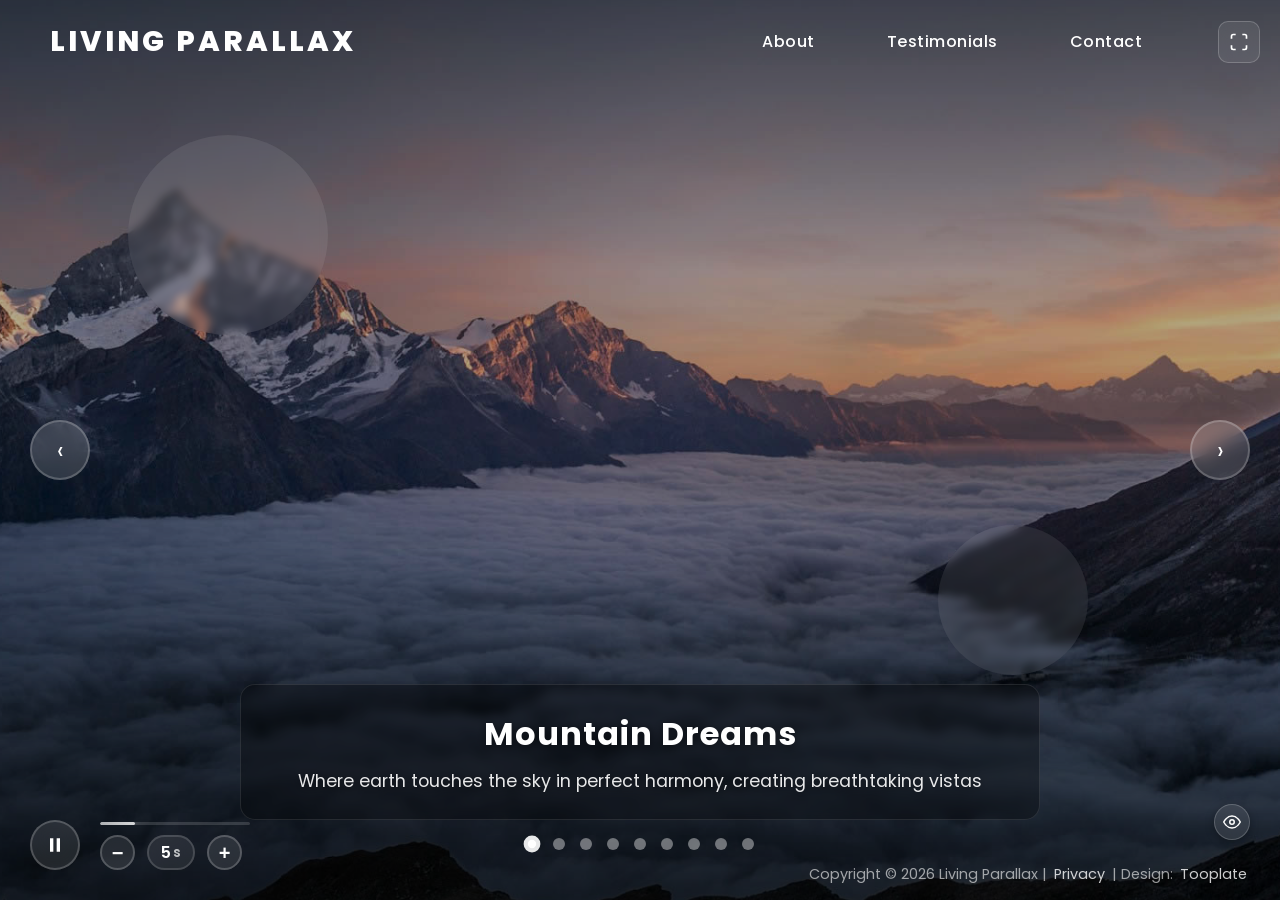
<file: index.html>
<!DOCTYPE html>
<html lang="en">
<head>
    <meta charset="UTF-8">
    <meta name="viewport" content="width=device-width, initial-scale=1.0">
    <title>Living Parallax | Interactive Gallery</title>
    <link rel="preconnect" href="https://fonts.googleapis.com">
    <link rel="preconnect" href="https://fonts.gstatic.com" crossorigin>
    <link href="https://fonts.googleapis.com/css2?family=Poppins:wght@300;400;500;600;700;800;900&display=swap" rel="stylesheet">
    <link rel="stylesheet" href="tooplate-living-parallax.css">
<!--

Tooplate 2150 Living Parallax

https://www.tooplate.com/view/2150-living-parallax

Free HTML CSS Template

-->
</head>
<body>
    <!-- UI Toggle Button - Always Visible -->
    <button class="ui-toggle-btn" id="uiToggleBtn" aria-label="Toggle UI Visibility">
        <svg viewBox="0 0 24 24" id="eyeIcon">
            <path d="M1 12s4-8 11-8 11 8 11 8-4 8-11 8-11-8-11-8z"/>
            <circle cx="12" cy="12" r="3"/>
        </svg>
    </button>

    <!-- Header -->
    <header class="ui-element">
        <div class="logo">LIVING PARALLAX</div>
        <nav id="mainNav">
            <a onclick="openOverlay('about')">About</a>
            <a onclick="openOverlay('testimonials')">Testimonials</a>
            <a onclick="openOverlay('contact')">Contact</a>
            <button class="fullscreen-btn" id="fullscreenBtn" aria-label="Toggle Fullscreen">
                <svg viewBox="0 0 24 24">
                    <path d="M8 3H5a2 2 0 0 0-2 2v3m18 0V5a2 2 0 0 0-2-2h-3m0 18h3a2 2 0 0 0 2-2v-3M3 16v3a2 2 0 0 0 2 2h3"/>
                </svg>
            </button>
        </nav>
        <div class="menu-toggle" id="menuToggle">
            <span></span>
            <span></span>
            <span></span>
        </div>
    </header>

    <!-- Slider -->
    <div class="slider-wrapper">
        <div class="slider-container" id="slider">
            <!-- Slide 1 -->
            <div class="slide active" data-index="0">
                <div class="parallax-layer background-layer">
                    <img src="images/mountain-dreams.jpg" alt="Mountains">
                </div>
                <div class="image-info ui-element">
                    <h2>Mountain Dreams</h2>
                    <p>Where earth touches the sky in perfect harmony, creating breathtaking vistas</p>
                </div>
            </div>

            <!-- Slide 2 -->
            <div class="slide" data-index="1">
                <div class="parallax-layer background-layer">
                    <img src="images/forest-whispers.jpg" alt="Forest">
                </div>
                <div class="image-info ui-element">
                    <h2>Forest Whispers</h2>
                    <p>Nature's secrets hidden in emerald depths, where tranquility meets adventure</p>
                </div>
            </div>

            <!-- Slide 3 -->
            <div class="slide" data-index="2">
                <div class="parallax-layer background-layer">
                    <img src="images/ocean-serenity.jpg" alt="Ocean">
                </div>
                <div class="image-info ui-element">
                    <h2>Ocean Serenity</h2>
                    <p>Endless horizons where waves meet wonder, painting the perfect escape</p>
                </div>
            </div>

            <!-- Slide 4 -->
            <div class="slide" data-index="3">
                <div class="parallax-layer background-layer">
                    <img src="images/golden-hour.jpg" alt="Sunset">
                </div>
                <div class="image-info ui-element">
                    <h2>Golden Hour</h2>
                    <p>When the world glows with magical light, transforming every moment</p>
                </div>
            </div>

            <!-- Slide 5 -->
            <div class="slide" data-index="4">
                <div class="parallax-layer background-layer">
                    <img src="images/spring-bloom.jpg" alt="Flowers">
                </div>
                <div class="image-info ui-element">
                    <h2>Spring Bloom</h2>
                    <p>Life awakens in vibrant colors, celebrating nature's renewal</p>
                </div>
            </div>

            <!-- Slide 6 -->
            <div class="slide" data-index="5">
                <div class="parallax-layer background-layer">
                    <img src="images/desert-vastness.jpg" alt="Desert">
                </div>
                <div class="image-info ui-element">
                    <h2>Desert Vastness</h2>
                    <p>Endless dunes sculpted by wind and time, a landscape of pure beauty</p>
                </div>
            </div>

            <!-- Slide 7 -->
            <div class="slide" data-index="6">
                <div class="parallax-layer background-layer">
                    <img src="images/waterfall-majesty.jpg" alt="Waterfall">
                </div>
                <div class="image-info ui-element">
                    <h2>Waterfall Majesty</h2>
                    <p>Cascading power and grace, where water carves its eternal path</p>
                </div>
            </div>

            <!-- Slide 8 -->
            <div class="slide" data-index="7">
                <div class="parallax-layer background-layer">
                    <img src="images/wild-encounters.jpg" alt="Wildlife">
                </div>
                <div class="image-info ui-element">
                    <h2>Wild Encounters</h2>
                    <p>Nature's inhabitants in their pristine habitat, untamed and free</p>
                </div>
            </div>

            <!-- Slide 9 -->
            <div class="slide" data-index="8">
                <div class="parallax-layer background-layer">
                    <img src="images/summit-glory.jpg" alt="Mountain Peak">
                </div>
                <div class="image-info ui-element">
                    <h2>Summit Glory</h2>
                    <p>Standing above the clouds, where adventure meets achievement</p>
                </div>
            </div>

            <!-- Navigation -->
            <div class="nav-arrow prev ui-element">‹</div>
            <div class="nav-arrow next ui-element">›</div>

            <!-- Dots -->
            <div class="dots-container ui-element">
                <span class="dot active" data-slide="0"></span>
                <span class="dot" data-slide="1"></span>
                <span class="dot" data-slide="2"></span>
                <span class="dot" data-slide="3"></span>
                <span class="dot" data-slide="4"></span>
                <span class="dot" data-slide="5"></span>
                <span class="dot" data-slide="6"></span>
                <span class="dot" data-slide="7"></span>
                <span class="dot" data-slide="8"></span>
            </div>
        </div>
    </div>

    <!-- Global Parallax Shapes -->
    <div class="parallax-shape shape-1 ui-element"></div>
    <div class="parallax-shape shape-2 ui-element"></div>

    <!-- Play/Pause Button -->
    <button class="play-pause-btn ui-element" id="playPauseBtn" aria-label="Play/Pause Slideshow">
        <svg viewBox="0 0 24 24">
            <path d="M6 4h4v16H6V4zm8 0h4v16h-4V4z"/>
        </svg>
    </button>

    <!-- Progress Bar -->
    <div class="progress-bar-container ui-element">
        <div class="progress-bar" id="progressBar"></div>
    </div>

    <!-- Duration Controls -->
    <div class="duration-controls ui-element">
        <button class="duration-btn" id="decreaseDuration" aria-label="Decrease Duration">−</button>
        <div class="duration-display" id="durationDisplay">5<span>s</span></div>
        <button class="duration-btn" id="increaseDuration" aria-label="Increase Duration">+</button>
    </div>

    <!-- About Overlay -->
    <div class="overlay" id="aboutOverlay">
        <div class="overlay-content">
            <button class="close-btn" onclick="closeOverlay('about')">×</button>
            <h2>About Us</h2>
            <p>Welcome to Living Parallax, where visual storytelling meets cutting-edge design. We believe in the power of images to inspire, captivate, and transport viewers to extraordinary places.</p>
            <p>Our mission is to showcase the world's most breathtaking landscapes and moments through an immersive, interactive experience. Each image is carefully curated to evoke emotion and wonder, utilizing parallax scrolling technology to create depth and movement that brings photography to life.</p>
            <p>Every scroll reveals new perspectives, every movement adds dimension, and every image tells a story waiting to be discovered.</p>
            <p>Take control of your time with <a href="https://timermo.com" rel="nofollow" target="_blank">TimerMo</a> today. Bring your designs to life with <a href="https://www.vectorsticker.com" rel="nofollow" target="_blank">VectorSticker</a> resources.</p>
            <p>Living Parallax is a free HTML template designed by <a href="https://www.tooplate.com" target="_blank" rel="nofollow noopener">Tooplate</a> for creating stunning fullscreen image galleries.</p>
            <p>UI toggle button to hide/show all interface elements for distraction-free viewing</p>
            <p>Keyboard navigation (Arrow keys for slides, H key for UI toggle)</p>
            <p>Auto-play controls with play/pause functionality</p>
            <p>Smooth overlay panels for About, Testimonials, and Contact sections</p>
            <p>Beautiful stock photography provided by <a href="https://unsplash.com" target="_blank" rel="nofollow noopener">Unsplash</a>, enhanced with interactive parallax effects and customizable slideshow timing.</p>
            <img src="images/about-mountain.jpg" alt="Mountain landscape" class="overlay-image">
        </div>
    </div>

    <!-- Testimonials Overlay -->
    <div class="overlay" id="testimonialsOverlay">
        <div class="overlay-content">
            <button class="close-btn" onclick="closeOverlay('testimonials')">×</button>
            <h2>Testimonials</h2>
            
            <div class="testimonial-card">
                <p>"This gallery is absolutely stunning! The parallax effect adds such an immersive quality to the images. I found myself scrolling through multiple times just to experience the smooth transitions and beautiful photography."</p>
                <p class="author">Sarah Mitchell, Photography Enthusiast</p>
            </div>

            <div class="testimonial-card">
                <p>"As a web designer, I'm always looking for inspiration. This gallery perfectly balances aesthetics with functionality. The responsive design works flawlessly on all my devices, and the user experience is simply outstanding."</p>
                <p class="author">James Rodriguez, Web Designer</p>
            </div>

            <div class="testimonial-card">
                <p>"I've seen many photo galleries online, but none compare to this one. The attention to detail, the smooth animations, and the curated selection of images make this a truly memorable experience. Highly recommended!"</p>
                <p class="author">Emily Chen, Creative Director</p>
            </div>

            <div class="testimonial-card">
                <p>"The combination of stunning visuals and innovative technology creates something truly special. Each image feels alive with the parallax movement. It's like stepping into the photographs themselves."</p>
                <p class="author">Michael Thompson, Nature Photographer</p>
            </div>
        </div>
    </div>

    <!-- Contact Overlay -->
    <div class="overlay" id="contactOverlay">
        <div class="overlay-content">
            <button class="close-btn" onclick="closeOverlay('contact')">×</button>
            <h2>Contact Us</h2>
            <p>Have a question or want to collaborate? We'd love to hear from you. Fill out the form below and we'll get back to you as soon as possible.</p>
            
            <form class="contact-form" onsubmit="handleSubmit(event)">
                <label>Name</label>
                <input type="text" name="name" placeholder="Your name" required>
                
                <label>Email</label>
                <input type="email" name="email" placeholder="your.email@example.com" required>
                
                <label>Subject</label>
                <input type="text" name="subject" placeholder="What's this about?" required>
                
                <label>Message</label>
                <textarea name="message" placeholder="Tell us more..." required></textarea>
                
                <button type="submit" class="submit-btn">Send Message</button>
            </form>
            
            <div class="contact-address">
                <h3>Visit Us</h3>
                <p>123 Gallery Street, Art District<br>
                San Francisco, CA 94102<br>
                United States<br>
                <a href="tel:+14155551234">+1 (415) 555-1234</a> | <a href="mailto:hello@livingparallax.com">hello@livingparallax.com</a></p>
            </div>
            
            <div class="map-container">
                <iframe 
                    src="https://www.google.com/maps/embed?pb=!1m18!1m12!1m3!1d3153.019720565487!2d-122.41941548468169!3d37.77492997975916!2m3!1f0!2f0!3f0!3m2!1i1024!2i768!4f13.1!3m3!1m2!1s0x8085809c6c8f4459%3A0xb10ed6d9b5050fa5!2sTwitter%20HQ!5e0!3m2!1sen!2sus!4v1635959045789!5m2!1sen!2sus" 
                    width="100%" 
                    height="400" 
                    style="border:0; border-radius: 12px; opacity: 0.9;" 
                    allowfullscreen="" 
                    loading="lazy" 
                    referrerpolicy="no-referrer-when-downgrade"
                    class="overlay-map">
                </iframe>
            </div>
        </div>
    </div>

    <!-- Privacy Overlay -->
    <div class="overlay" id="privacyOverlay">
        <div class="overlay-content">
            <button class="close-btn" onclick="closeOverlay('privacy')">×</button>
            <h2>Privacy Policy</h2>
            <p>At Parallax Gallery, we are committed to protecting your privacy and ensuring the security of your personal information. This Privacy Policy outlines how we collect, use, and safeguard your data when you visit our website.</p>
            
            <p><strong>Information We Collect:</strong> We may collect personal information such as your name, email address, and any other details you provide when contacting us through our website forms. We also collect non-personal information such as browser type, IP address, and pages visited for analytics purposes.</p>
            
            <p><strong>How We Use Your Information:</strong> The information we collect is used to respond to your inquiries, improve our website experience, and send occasional updates about our gallery (only if you've opted in). We never sell, trade, or rent your personal information to third parties.</p>
            
            <p><strong>Data Security:</strong> We implement industry-standard security measures to protect your personal information from unauthorized access, disclosure, or misuse. All form submissions are transmitted securely.</p>
            
            <p><strong>Cookies:</strong> Our website may use cookies to enhance user experience and track website analytics. You can disable cookies in your browser settings, though this may affect certain website functionalities.</p>
            
            <p><strong>Third-Party Services:</strong> We use Unsplash for image hosting, which may have its own privacy policies. We recommend reviewing their terms if you have concerns about image content.</p>
            
            <p><strong>Your Rights:</strong> You have the right to access, correct, or delete any personal information we hold about you. To exercise these rights, please contact us through our contact form.</p>
            
            <p><strong>Changes to This Policy:</strong> We may update this Privacy Policy from time to time. Any changes will be posted on this page with an updated revision date.</p>
            
            <p>If you have any questions about this Privacy Policy, please don't hesitate to contact us.</p>
        </div>
    </div>

    <!-- Footer -->
    <footer class="ui-element">
        <p>Copyright © 2026 Living Parallax | <a href="#" onclick="openOverlay('privacy'); return false;">Privacy</a> | Design: <a href="https://www.tooplate.com" target="_blank">Tooplate</a></p>
    </footer>
<script src="tooplate-living-scripts.js"></script>
</body>
</html>
</file>
<file: tooplate-living-parallax.css>
@charset "utf-8";
/* CSS Document 

Tooplate 2150 Living Parallax

https://www.tooplate.com/view/2150-living-parallax

*/

* {
	margin: 0;
	padding: 0;
	box-sizing: border-box;
}

/* CSS Variables */
:root {
	--slide-transition-duration: 0.3s;
}

body {
	font-family: 'Poppins', sans-serif;
	background: #000;
	overflow-x: hidden;
}

/* Header Styles */
header {
	position: fixed;
	top: 0;
	left: 0;
	width: 100%;
	z-index: 1000;
	background: rgba(0, 0, 0, 0);
	padding: 20px 20px 20px 50px;
	display: flex;
	justify-content: space-between;
	align-items: center;
	transition: all 0.3s ease;
}

.logo {
	font-size: 1.8rem;
	font-weight: 800;
	color: #fff;
	letter-spacing: 3px;
	text-transform: uppercase;
	transition: all 0.3s ease;
	user-select: none;
}

/* UI Toggle Button - Always Visible */
.ui-toggle-btn {
	position: fixed;
	bottom: 60px;
	/* Just above Tooplate attribution */
	right: 30px;
	width: 36px;
	height: 36px;
	background: rgba(255, 255, 255, 0.1);
	backdrop-filter: blur(10px);
	border: 1.5px solid rgba(255, 255, 255, 0.2);
	border-radius: 50%;
	cursor: pointer;
	display: flex;
	justify-content: center;
	align-items: center;
	transition: all 0.3s ease;
	z-index: 10001;
	/* Higher than header */
	box-shadow: 0 2px 10px rgba(0, 0, 0, 0.3);
}

.ui-toggle-btn:hover {
	background: rgba(255, 255, 255, 0.2);
	border-color: rgba(255, 255, 255, 0.3);
	transform: scale(1.1);
}

.ui-toggle-btn svg {
	width: 18px;
	height: 18px;
	stroke: #fff;
	stroke-width: 2;
	fill: none;
	transition: all 0.3s ease;
}

.ui-toggle-btn.ui-hidden {
	animation: pulse 2s infinite;
}

.ui-toggle-btn.ui-hidden svg {
	opacity: 0.5;
}

@keyframes pulse {

	0%,
	100% {
		transform: scale(1);
		box-shadow: 0 2px 10px rgba(0, 0, 0, 0.3);
	}

	50% {
		transform: scale(1.05);
		box-shadow: 0 2px 15px rgba(255, 255, 255, 0.2);
	}
}

/* Animation for UI toggle */
.ui-element {
	transition: opacity 0.3s ease, transform 0.3s ease;
}

.ui-element.hidden {
	opacity: 0;
	transform: translateY(-10px);
	pointer-events: none;
}

nav {
	display: flex;
	gap: 40px;
	align-items: center;
}

nav a {
	color: #fff;
	text-decoration: none;
	font-size: 1rem;
	font-weight: 500;
	position: relative;
	cursor: pointer;
	transition: all 0.3s ease;
	letter-spacing: 0.5px;
	padding: 8px 16px;
	border-radius: 8px;
}

nav a::before {
	content: '';
	position: absolute;
	top: 0;
	left: 0;
	width: 100%;
	height: 100%;
	background: rgba(255, 255, 255, 0.1);
	border-radius: 8px;
	transform: scale(0);
	transition: transform 0.3s ease;
	z-index: -1;
}

nav a:hover {
	color: #fff;
}

nav a:hover::before {
	transform: scale(1);
}

nav a::after {
	display: none;
}

/* Fullscreen Button */
.fullscreen-btn {
	width: 42px;
	height: 42px;
	background: rgba(255, 255, 255, 0.08);
	backdrop-filter: blur(10px);
	border: 1.5px solid rgba(255, 255, 255, 0.2);
	border-radius: 10px;
	cursor: pointer;
	display: flex;
	justify-content: center;
	align-items: center;
	transition: all 0.3s ease;
	margin-left: 20px;
	position: relative;
	flex-shrink: 0;
}

.fullscreen-btn:hover {
	background: rgba(255, 255, 255, 0.15);
	border-color: rgba(255, 255, 255, 0.4);
	transform: scale(1.08);
}

.fullscreen-btn svg {
	width: 20px;
	height: 20px;
	stroke: #fff;
	stroke-width: 2;
	fill: none;
	transition: transform 0.3s ease;
}

.fullscreen-btn.active {
	background: rgba(255, 255, 255, 0.2);
	border-color: rgba(255, 255, 255, 0.5);
}

.fullscreen-btn.active svg {
	transform: scale(0.85);
}

/* Play/Pause Button */
.play-pause-btn {
	position: fixed;
	bottom: 30px;
	left: 30px;
	width: 50px;
	height: 50px;
	background: rgba(255, 255, 255, 0.1);
	backdrop-filter: blur(10px);
	border: 2px solid rgba(255, 255, 255, 0.2);
	border-radius: 50%;
	cursor: pointer;
	z-index: 100;
	display: flex;
	justify-content: center;
	align-items: center;
	transition: all 0.3s ease;
}

.play-pause-btn:hover {
	background: rgba(255, 255, 255, 0.2);
	border-color: rgba(255, 255, 255, 0.3);
	transform: scale(1.08);
}

.play-pause-btn svg {
	width: 20px;
	height: 20px;
	fill: #fff;
	transition: all 0.3s ease;
}

.play-pause-btn.paused svg {
	transform: translateX(2px);
}

/* Progress Bar */
.progress-bar-container {
	position: fixed;
	bottom: 75px;
	left: 100px;
	width: 150px;
	height: 3px;
	background: rgba(255, 255, 255, 0.15);
	border-radius: 3px;
	overflow: hidden;
	z-index: 100;
	transition: opacity 0.3s ease;
}

.progress-bar {
	height: 100%;
	width: 0%;
	background: linear-gradient(90deg, rgba(255, 255, 255, 0.6), rgba(255, 255, 255, 0.8));
	border-radius: 3px;
	transition: width 0.1s linear;
	box-shadow: 0 0 10px rgba(255, 255, 255, 0.3);
}

.progress-bar.active {
	animation: none;
}

/* Duration Controls */
.duration-controls {
	position: fixed;
	bottom: 30px;
	left: 100px;
	display: flex;
	align-items: center;
	gap: 12px;
	z-index: 100;
}

.duration-btn {
	width: 35px;
	height: 35px;
	background: rgba(255, 255, 255, 0.1);
	backdrop-filter: blur(10px);
	border: 2px solid rgba(255, 255, 255, 0.2);
	border-radius: 50%;
	cursor: pointer;
	display: flex;
	justify-content: center;
	align-items: center;
	transition: all 0.3s ease;
	color: #fff;
	font-size: 20px;
	font-weight: 600;
	line-height: 1;
	user-select: none;
}

.duration-btn:hover {
	background: rgba(255, 255, 255, 0.2);
	border-color: rgba(255, 255, 255, 0.3);
	transform: scale(1.08);
}

.duration-btn:active {
	transform: scale(0.95);
}

.duration-display {
	min-width: 45px;
	height: 35px;
	background: rgba(255, 255, 255, 0.08);
	backdrop-filter: blur(10px);
	border: 2px solid rgba(255, 255, 255, 0.15);
	border-radius: 18px;
	display: flex;
	justify-content: center;
	align-items: center;
	color: #fff;
	font-size: 16px;
	font-weight: 600;
	padding: 0 12px;
	font-family: 'Poppins', sans-serif;
	user-select: none;
}

.duration-display span {
	font-size: 14px;
	opacity: 0.7;
	margin-left: 2px;
}

/* UI Elements Fade */
.ui-element {
	transition: opacity 0.5s ease, visibility 0.5s ease;
}

.ui-element.hidden {
	opacity: 0 !important;
	visibility: hidden;
}

/* Override animation when hidden */
.image-info.ui-element.hidden {
	animation: none !important;
}

/* Mobile Menu Toggle */
.menu-toggle {
	display: none;
	flex-direction: column;
	gap: 6px;
	cursor: pointer;
}

.menu-toggle span {
	width: 30px;
	height: 3px;
	background: #fff;
	transition: all 0.3s ease;
}

.menu-toggle.active span:nth-child(1) {
	transform: rotate(45deg) translate(8px, 8px);
}

.menu-toggle.active span:nth-child(2) {
	opacity: 0;
}

.menu-toggle.active span:nth-child(3) {
	transform: rotate(-45deg) translate(8px, -8px);
}

/* Slider Wrapper */
.slider-wrapper {
	position: relative;
	width: 100vw;
	height: 100vh;
	perspective: 1000px;
}

.slider-container {
	position: relative;
	width: 100%;
	height: 100%;
	overflow: hidden;
}

.slide {
	position: absolute;
	top: 0;
	left: 0;
	width: 100%;
	height: 100%;
	opacity: 0;
	transition: opacity var(--slide-transition-duration) ease-in-out;
	transform-style: preserve-3d;
}

.slide.active {
	opacity: 1;
	z-index: 2;
}

.slide.prev {
	opacity: 0.5;
	z-index: 1;
}

/* Parallax Layers */
.parallax-layer {
	position: absolute;
	width: 100%;
	height: 100%;
	transition: transform 0.8s cubic-bezier(0.25, 0.46, 0.45, 0.94);
}

.background-layer {
	z-index: 1;
}

.background-layer img {
	width: 110%;
	height: 110%;
	object-fit: cover;
	position: absolute;
	top: -5%;
	left: -5%;
	filter: brightness(0.7);
}

/* Image Info at Bottom */
.image-info {
	position: absolute;
	bottom: 80px;
	left: 50%;
	transform: translateX(-50%);
	z-index: 10;
	text-align: center;
	color: white;
	width: 90%;
	max-width: 800px;
	background: rgba(0, 0, 0, 0.3);
	backdrop-filter: blur(5px);
	padding: 25px 40px;
	border-radius: 15px;
	opacity: 0;
	animation: fadeInUp 1s ease-out 0.3s forwards;
	border: 1px solid rgba(255, 255, 255, 0.1);
}

.slide.active .image-info {
	animation: fadeInUp 1s ease-out 0.3s forwards;
}

@keyframes fadeInUp {
	0% {
		opacity: 0;
		transform: translate(-50%, 20px);
	}

	100% {
		opacity: 1;
		transform: translate(-50%, 0);
	}
}

.image-info h2 {
	font-size: 2rem;
	font-weight: 700;
	margin-bottom: 10px;
	text-shadow: 0 2px 10px rgba(0, 0, 0, 0.5);
	letter-spacing: 1px;
}

.image-info p {
	font-size: 1.1rem;
	font-weight: 400;
	text-shadow: 0 2px 10px rgba(0, 0, 0, 0.5);
	opacity: 0.9;
}

/* Decorative Shapes */
.parallax-shape {
	position: fixed;
	background: rgba(255, 255, 255, 0.08);
	backdrop-filter: blur(4px);
	border-radius: 50%;
	transition: all 0.8s cubic-bezier(0.34, 1.56, 0.64, 1);
	cursor: pointer;
	z-index: 500;
	pointer-events: auto;
}

.parallax-shape:hover {
	background: rgba(255, 255, 255, 0.12);
	transform: scale(1.1) !important;
}

.shape-1 {
	width: 200px;
	height: 200px;
	top: 15%;
	left: 10%;
}

.shape-2 {
	width: 150px;
	height: 150px;
	bottom: 25%;
	right: 15%;
	top: auto;
	left: auto;
}

/* Navigation Arrows */
.nav-arrow {
	position: absolute;
	top: 50%;
	transform: translateY(-50%);
	background: rgba(255, 255, 255, 0.15);
	backdrop-filter: blur(10px);
	border: 2px solid rgba(255, 255, 255, 0.2);
	color: white;
	width: 60px;
	height: 60px;
	border-radius: 50%;
	display: flex;
	justify-content: center;
	align-items: center;
	cursor: pointer;
	z-index: 100;
	transition: all 0.3s ease;
	font-size: 1.5rem;
}

.nav-arrow:hover {
	background: rgba(255, 255, 255, 0.3);
	transform: translateY(-50%) scale(1.1);
}

.nav-arrow.prev {
	left: 30px;
}

.nav-arrow.next {
	right: 30px;
}

/* Dots Navigation */
.dots-container {
	position: fixed;
	bottom: 50px;
	left: 50%;
	transform: translateX(-50%);
	display: flex;
	gap: 15px;
	z-index: 100;
}

.dot {
	width: 12px;
	height: 12px;
	border-radius: 50%;
	background: rgba(255, 255, 255, 0.4);
	cursor: pointer;
	transition: all 0.3s ease;
	position: relative;
}

.dot::after {
	content: '';
	position: absolute;
	top: 50%;
	left: 50%;
	transform: translate(-50%, -50%);
	width: 6px;
	height: 6px;
	border-radius: 50%;
	background: white;
	opacity: 0;
	transition: all 0.3s ease;
}

.dot.active {
	background: rgba(255, 255, 255, 0.9);
	transform: scale(1.4);
}

.dot.active::after {
	opacity: 1;
}

.dot:hover {
	background: rgba(255, 255, 255, 0.7);
}

/* Gradient Overlay */
.slide::before {
	content: '';
	position: absolute;
	top: 0;
	left: 0;
	width: 100%;
	height: 100%;
	background: linear-gradient(to bottom,
			rgba(0, 0, 0, 0.4) 0%,
			transparent 30%,
			transparent 60%,
			rgba(0, 0, 0, 0.6) 100%);
	z-index: 3;
	pointer-events: none;
}

/* Pop-up Overlay Sections */
.overlay {
	position: fixed;
	top: 0;
	left: 0;
	width: 100%;
	height: 100%;
	background: transparent;
	backdrop-filter: blur(15px);
	z-index: 2000;
	display: none;
	justify-content: center;
	align-items: center;
	opacity: 0;
	transition: opacity 0.4s ease;
}

.overlay.active {
	display: flex;
	animation: fadeIn 0.4s ease forwards;
}

@keyframes fadeIn {
	to {
		opacity: 1;
	}
}

.overlay-content {
	background: rgba(0, 0, 0, 0.5);
	backdrop-filter: blur(30px);
	padding: 60px;
	border-radius: 25px;
	max-width: 780px;
	width: 90%;
	max-height: 85vh;
	overflow-y: auto;
	position: relative;
	transform: scale(0.9);
	animation: scaleIn 0.4s cubic-bezier(0.34, 1.56, 0.64, 1) forwards;
	box-shadow: 0 25px 80px rgba(0, 0, 0, 0.6),
		0 0 0 1px rgba(255, 255, 255, 0.15);
	border: 1px solid rgba(255, 255, 255, 0.15);
}

.overlay-content::before {
	content: '';
	position: absolute;
	top: 0;
	left: 0;
	right: 0;
	height: 150px;
	background: linear-gradient(180deg, rgba(255, 255, 255, 0.05) 0%, transparent 100%);
	border-radius: 25px 25px 0 0;
	pointer-events: none;
}

.overlay-content::after {
	content: '';
	position: absolute;
	bottom: 0;
	left: 0;
	right: 0;
	height: 100px;
	background: linear-gradient(0deg, rgba(0, 0, 0, 0.5) 0%, transparent 100%);
	border-radius: 0 0 25px 25px;
	pointer-events: none;
	opacity: 0;
	transition: opacity 0.3s ease;
}

.overlay-content.has-scroll::after {
	opacity: 1;
}

@keyframes scaleIn {
	to {
		transform: scale(1);
	}
}

.overlay-content h2 {
	color: #fff;
	font-size: 2.8rem;
	margin-bottom: 35px;
	font-weight: 400;
	position: relative;
	padding-bottom: 20px;
	letter-spacing: -0.5px;
}

.overlay-content h2::after {
	content: '';
	position: absolute;
	bottom: 0;
	left: 0;
	width: 80px;
	height: 2px;
	background: linear-gradient(90deg, rgba(255, 255, 255, 0.6) 0%, transparent 100%);
	border-radius: 2px;
}

.overlay-content p,
.overlay-content label {
	color: #e8e8e8;
	font-size: 1.1rem;
	line-height: 1.9;
	margin-bottom: 22px;
	font-weight: 400;
}

.overlay-content p {
	position: relative;
	padding-left: 20px;
}

.overlay-content p::before {
	content: '';
	position: absolute;
	left: 0;
	top: 12px;
	width: 4px;
	height: 4px;
	background: rgba(255, 255, 255, 0.5);
	border-radius: 50%;
}

.overlay-content strong {
	color: #fff;
	font-weight: 700;
}

.overlay-content a {
	color: #fff;
	text-decoration: underline;
	text-decoration-color: rgba(255, 255, 255, 0.4);
	text-underline-offset: 3px;
	transition: all 0.3s ease;
}

.overlay-content a:hover {
	color: #fff;
	text-decoration-color: rgba(255, 255, 255, 0.9);
	text-shadow: 0 0 8px rgba(255, 255, 255, 0.3);
}

/* Custom Scrollbar */
.overlay-content::-webkit-scrollbar {
	width: 10px;
}

.overlay-content::-webkit-scrollbar-track {
	background: rgba(255, 255, 255, 0.02);
	border-radius: 10px;
	margin: 10px 0;
}

.overlay-content::-webkit-scrollbar-thumb {
	background: linear-gradient(180deg, rgba(255, 255, 255, 0.2) 0%, rgba(255, 255, 255, 0.1) 100%);
	border-radius: 10px;
	border: 2px solid transparent;
	background-clip: padding-box;
	transition: all 0.3s ease;
}

.overlay-content::-webkit-scrollbar-thumb:hover {
	background: linear-gradient(180deg, rgba(255, 255, 255, 0.35) 0%, rgba(255, 255, 255, 0.25) 100%);
	background-clip: padding-box;
}

/* Firefox Custom Scrollbar */
.overlay-content {
	scrollbar-width: thin;
	scrollbar-color: rgba(255, 255, 255, 0.2) rgba(255, 255, 255, 0.02);
}

.close-btn {
	position: absolute;
	top: 25px;
	right: 25px;
	background: rgba(255, 255, 255, 0.12);
	backdrop-filter: blur(10px);
	border: 1px solid rgba(255, 255, 255, 0.2);
	color: #fff;
	width: 45px;
	height: 45px;
	border-radius: 50%;
	cursor: pointer;
	font-size: 1.5rem;
	transition: all 0.3s ease;
	display: flex;
	justify-content: center;
	align-items: center;
	z-index: 10;
}

.close-btn:hover {
	background: rgba(255, 255, 255, 0.2);
	transform: rotate(90deg) scale(1.1);
	border-color: rgba(255, 255, 255, 0.3);
}

/* Testimonial Cards */
.testimonial-card {
	background: linear-gradient(135deg, rgba(255, 255, 255, 0.12) 0%, rgba(255, 255, 255, 0.06) 100%);
	padding: 35px;
	border-radius: 18px;
	margin-bottom: 30px;
	border-left: 4px solid rgba(255, 255, 255, 0.6);
	position: relative;
	overflow: hidden;
	transition: all 0.4s ease;
	box-shadow: 0 8px 32px rgba(0, 0, 0, 0.3);
}

.testimonial-card::before {
	content: '"';
	position: absolute;
	top: -10px;
	left: 20px;
	font-size: 120px;
	color: rgba(255, 255, 255, 0.05);
	font-family: Georgia, serif;
	line-height: 1;
	pointer-events: none;
}

.testimonial-card:hover {
	transform: translateY(-5px);
	background: linear-gradient(135deg, rgba(255, 255, 255, 0.18) 0%, rgba(255, 255, 255, 0.1) 100%);
	box-shadow: 0 12px 48px rgba(0, 0, 0, 0.4);
	border-left-color: #fff;
}

.testimonial-card p {
	font-style: italic;
	margin-bottom: 18px;
	color: #f0f0f0;
	position: relative;
	z-index: 1;
	font-size: 1.05rem;
	font-weight: 400;
}

.testimonial-card p::before {
	display: none;
}

.testimonial-card .author {
	color: rgba(255, 255, 255, 0.85);
	font-size: 0.95rem;
	font-style: normal;
	margin: 0;
	font-weight: 600;
	letter-spacing: 0.5px;
}

.testimonial-card .author::before {
	content: '— ';

	color: rgba(255, 255, 255, 0.6);
}

/* Contact Form */
.contact-form {
	margin-top: 30px;
}

.contact-form label {
	display: block;
	color: rgba(255, 255, 255, 0.9);
	font-size: 0.95rem;
	font-weight: 600;
	margin-bottom: 10px;
	letter-spacing: 0.5px;
	text-transform: uppercase;
	font-size: 0.85rem;
}

.contact-form label::before {
	display: none;
}

.contact-form input,
.contact-form textarea {
	width: 100%;
	padding: 16px 20px;
	margin-bottom: 25px;
	background: rgba(255, 255, 255, 0.08);
	border: 2px solid rgba(255, 255, 255, 0.15);
	border-radius: 12px;
	color: #fff;
	font-size: 1rem;
	font-family: 'Poppins', sans-serif;
	transition: all 0.3s ease;
}

.contact-form input:focus,
.contact-form textarea:focus {
	outline: none;
	border-color: rgba(255, 255, 255, 0.5);
	background: rgba(255, 255, 255, 0.12);
	transform: translateY(-2px);
	box-shadow: 0 8px 24px rgba(0, 0, 0, 0.3);
}

.contact-form input::placeholder,
.contact-form textarea::placeholder {
	color: rgba(255, 255, 255, 0.4);
}

.contact-form textarea {
	min-height: 160px;
	resize: vertical;
}

.submit-btn {
	background: linear-gradient(135deg, #fff 0%, #f0f0f0 100%);
	color: #000;
	border: none;
	padding: 16px 45px;
	border-radius: 12px;
	font-size: 1.05rem;
	font-weight: 600;
	cursor: pointer;
	transition: all 0.3s ease;
	text-transform: uppercase;
	letter-spacing: 1.5px;
	box-shadow: 0 8px 24px rgba(255, 255, 255, 0.15);
}

.submit-btn:hover {
	background: linear-gradient(135deg, #f0f0f0 0%, #e0e0e0 100%);
	transform: translateY(-3px);
	box-shadow: 0 12px 32px rgba(255, 255, 255, 0.25);
}

.submit-btn:active {
	transform: translateY(-1px);
}

/* Scroll Indicator */
.scroll-indicator {
	position: absolute;
	bottom: 20px;
	left: 50%;
	transform: translateX(-50%);
	color: rgba(255, 255, 255, 0.6);
	font-size: 0.85rem;
	font-weight: 500;
	letter-spacing: 1px;
	display: flex;
	align-items: center;
	gap: 8px;
	opacity: 0;
	transition: opacity 0.3s ease;
	pointer-events: none;
}

.scroll-indicator.show {
	opacity: 1;
}

.scroll-indicator::after {
	content: '↓';
	animation: scrollBounce 2s ease-in-out infinite;
}

/* Overlay Images */
.overlay-image {
	width: 100%;
	max-width: 800px;
	height: auto;
	border-radius: 12px;
	margin: 30px auto 20px;
	display: block;
	opacity: 0.9;
	transition: opacity 0.3s ease;
}

.overlay-image:hover {
	opacity: 1;
}

.map-image {
	margin-top: 20px;
}

/* Contact Address */
.contact-address {
	margin-top: 40px;
	padding: 25px;
	background: rgba(255, 255, 255, 0.05);
	border-radius: 12px;
	border: 1px solid rgba(255, 255, 255, 0.1);
}

.contact-address h3 {
	color: #fff;
	font-size: 1.4rem;
	font-weight: 500;
	margin-bottom: 15px;
	letter-spacing: 0.5px;
}

.contact-address p {
	color: #e8e8e8;
	line-height: 1.8;
}

.contact-address a {
	color: #fff;
	text-decoration: none;
	transition: opacity 0.3s ease;
}

.contact-address a:hover {
	opacity: 0.7;
}

/* Map Container */
.map-container {
	width: 100%;
	max-width: 800px;
	margin: 30px auto 20px;
}

.overlay-map {
	transition: opacity 0.3s ease;
}

.overlay-map:hover {
	opacity: 1 !important;
}
}

@keyframes scrollBounce {

	0%,
	100% {
		transform: translateY(0);
	}

	50% {
		transform: translateY(5px);
	}
}

/* Footer */
footer {
	position: fixed;
	bottom: 0;
	right: 0;
	padding: 15px 30px;
	z-index: 50;
	text-align: right;
}

footer p {
	color: rgba(255, 255, 255, 0.6);
	font-size: 0.9rem;
}

footer a {
	color: rgba(255, 255, 255, 0.8);
	text-decoration: none;
	transition: color 0.3s ease;
	margin: 0 3px;
}

footer a:hover {
	color: #fff;
}

/* Responsive Design */
@media (max-width: 968px) {
	header {
		padding: 20px 30px;
	}

	.logo {
		font-size: 1.5rem;
	}

	nav {
		gap: 25px;
	}

	nav a {
		font-size: 0.95rem;
	}

	.image-info h2 {
		font-size: 1.6rem;
	}

	.image-info p {
		font-size: 1rem;
	}

	.overlay-content {
		padding: 40px 30px;
	}

	.overlay-content h2 {
		font-size: 2.2rem;
	}

	.testimonial-card {
		padding: 28px;
	}

	.contact-form input,
	.contact-form textarea {
		padding: 14px 18px;
	}
}

@media (max-width: 768px) {
	header {
		padding: 15px 20px;
	}

	.logo {
		font-size: 1.3rem;
	}

	nav {
		position: fixed;
		top: 70px;
		left: 0;
		width: 100%;
		background: rgba(0, 0, 0, 0.5);
		flex-direction: column;
		gap: 0;
		padding: 20px 0;
		transform: translateY(-100%);
		opacity: 0;
		transition: all 0.3s ease;
		pointer-events: none;
	}

	nav.active {
		transform: translateY(0);
		opacity: 1;
		pointer-events: all;
	}

	nav a {
		padding: 18px 30px;
		width: 100%;
		text-align: center;
		font-size: 1.1rem;
		border-radius: 0;
		transition: all 0.3s ease;
	}

	nav a:hover,
	nav a:active {
		background: rgba(255, 255, 255, 0.08);
	}

	nav a::before {
		border-radius: 0;
	}

	.fullscreen-btn {
		width: 42px;
		height: 42px;
		margin: 15px auto 10px;
		border-radius: 10px;
	}

	.fullscreen-btn::before {
		display: none;
	}

	.fullscreen-btn svg {
		width: 20px;
		height: 20px;
	}

	.menu-toggle {
		display: flex;
	}

	.image-info {
		bottom: 70px;
		padding: 20px 25px;
	}

	.image-info h2 {
		font-size: 1.4rem;
		margin-bottom: 8px;
	}

	.image-info p {
		font-size: 0.95rem;
	}

	.nav-arrow {
		width: 50px;
		height: 50px;
		font-size: 1.2rem;
	}

	.nav-arrow.prev {
		left: 15px;
	}

	.nav-arrow.next {
		right: 15px;
	}

	.parallax-shape {
		width: 120px;
		height: 120px;
	}

	.shape-2 {
		width: 90px;
		height: 90px;
	}

	.ui-toggle-btn {
		bottom: 55px;
		right: 20px;
		width: 32px;
		height: 32px;
	}

	.ui-toggle-btn svg {
		width: 16px;
		height: 16px;
	}

	.play-pause-btn {
		bottom: 20px;
		left: 20px;
		width: 45px;
		height: 45px;
	}

	.play-pause-btn svg {
		width: 18px;
		height: 18px;
	}

	.progress-ring {
		width: 51px;
		height: 51px;
	}

	.duration-controls {
		bottom: 20px;
		left: 80px;
		gap: 8px;
	}

	.duration-btn {
		width: 32px;
		height: 32px;
		font-size: 18px;
	}

	.duration-display {
		min-width: 40px;
		height: 32px;
		font-size: 14px;
		padding: 0 10px;
	}

	.overlay-content {
		padding: 40px 25px;
		width: 95%;
		border-radius: 20px;
	}

	.overlay-content h2 {
		font-size: 2rem;
		margin-bottom: 25px;
	}

	.overlay-content p {
		font-size: 1rem;
	}

	.testimonial-card {
		padding: 25px;
		margin-bottom: 25px;
	}

	.testimonial-card::before {
		font-size: 80px;
	}

	.contact-form input,
	.contact-form textarea {
		padding: 14px 16px;
		margin-bottom: 20px;
	}

	.submit-btn {
		padding: 14px 35px;
		font-size: 1rem;
	}

	footer {
		padding: 10px 15px;
	}

	footer p {
		font-size: 0.75rem;
		line-height: 1.5;
	}
}

@media (max-width: 480px) {
	.logo {
		font-size: 1.1rem;
		letter-spacing: 1px;
	}

	.image-info {
		bottom: 60px;
		padding: 15px 20px;
	}

	.image-info h2 {
		font-size: 1.2rem;
	}

	.image-info p {
		font-size: 0.85rem;
	}

	.dots-container {
		bottom: 40px;
		gap: 12px;
	}

	.overlay-image {
		margin: 20px auto 15px;
		border-radius: 8px;
	}

	.contact-address {
		margin-top: 30px;
		padding: 20px;
	}

	.contact-address h3 {
		font-size: 1.2rem;
	}

	.map-container {
		margin: 20px auto 15px;
	}

	.overlay-map {
		height: 250px;
	}

	.dot {
		width: 10px;
		height: 10px;
	}

	.overlay-content {
		padding: 30px 20px;
	}

	.overlay-content h2 {
		font-size: 1.6rem;
		margin-bottom: 20px;
	}

	.overlay-content p {
		font-size: 0.95rem;
		padding-left: 15px;
	}

	.testimonial-card {
		padding: 20px;
		margin-bottom: 20px;
	}

	.testimonial-card::before {
		font-size: 60px;
		left: 10px;
	}

	.contact-form label {
		font-size: 0.8rem;
	}

	.contact-form input,
	.contact-form textarea {
		padding: 12px 15px;
		font-size: 0.95rem;
	}

	.submit-btn {
		padding: 13px 30px;
		font-size: 0.95rem;
	}
}
</file>
